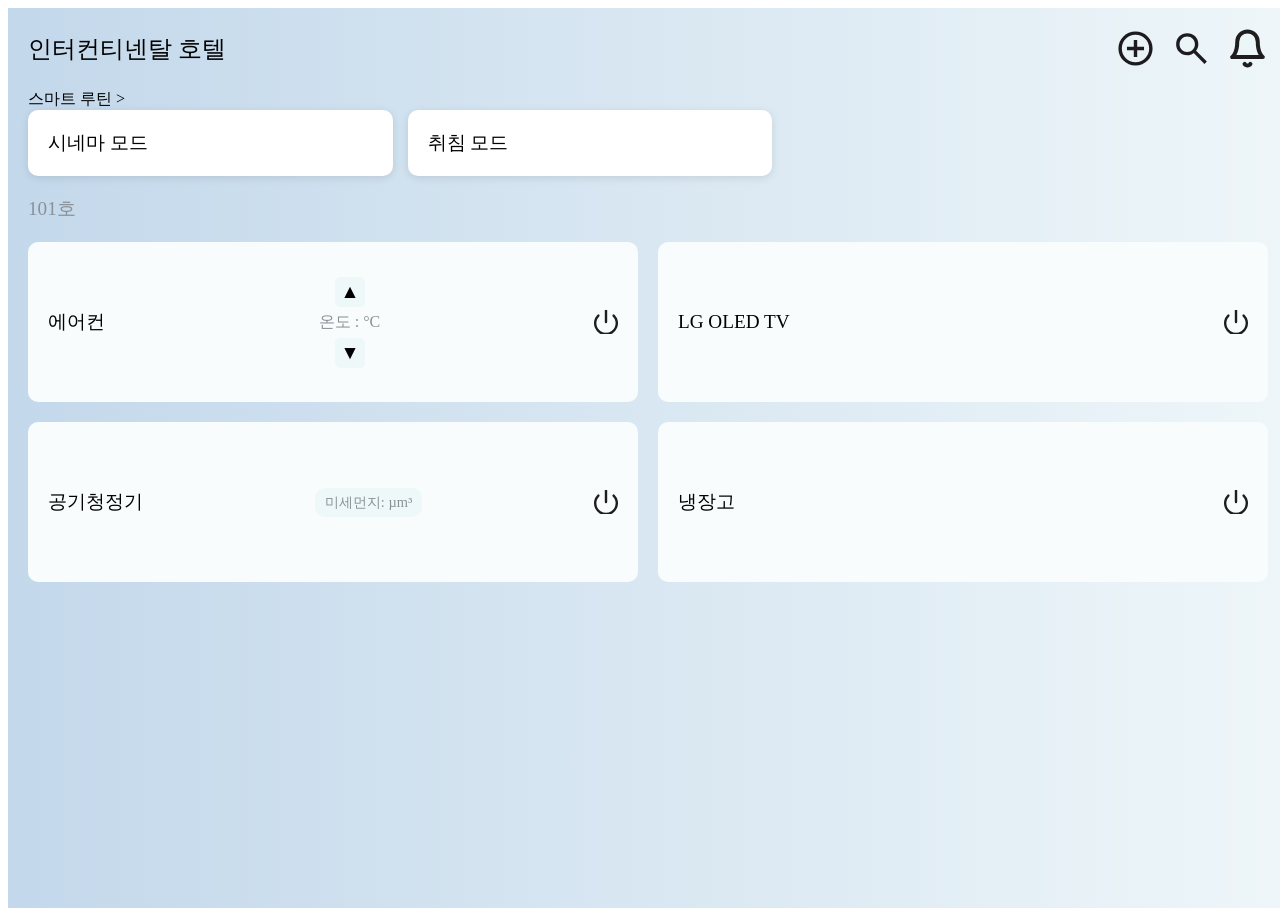
<file: src/main/resources/templates/admin/IOT.html>
<!DOCTYPE html>
<html xmlns:th="http://www.thymeleaf.org" lang="ko">
<head>
    <meta charset="UTF-8">
    <meta name="viewport" content="width=device-width, initial-scale=1.0">
    <title>Responsive App Page</title>
    <style>
    /* 전체 페이지 레이아웃 */
    .page-container {
     display: flex;
     flex-direction: column;
     align-items: flex-start;;
     width: 100vw;
     height: 100vh;
     padding: 20px;
     box-sizing: border-box; /* 패딩을 포함한 크기 조정 */
     background: linear-gradient(90deg, rgba(195, 216, 235, 1) 0%, rgba(238, 246, 249, 1) 100%);
     overflow: hidden; /* 스크롤 제거 */
    }

    /* 상단 호텔 이름 및 아이콘 */
    .header {
     display: flex;
     justify-content: space-between;
     align-items: center;
     width: 100%;
     margin-bottom: 20px;
     gap: 10px; /* 호텔 이름과 아이콘 사이의 간격 조정 */
    }

    .hotel-info {
     font-size: 1.5rem;
     color: black;
     margin-right: 20px; /* 호텔 이름과 아이콘 사이 여백 */
    }

    .header-icons {
     display: flex;
     gap: 15px;
    }

    /* header 아이콘 스타일 */
    .header-icons {
    display: flex;
    gap: 15px; /* 각 아이콘 사이 간격 */
    }

    .header-icons svg {
    pointer-events: auto;  /* SVG는 클릭 가능 */
    cursor: pointer;       /* 마우스 커서를 손 모양으로 변경 */
    transition: transform 0.2s ease; /* 클릭 시 반응을 위한 트랜지션 */
    }

    /* SVG 호버 시 효과 */
    .header-icons svg:hover {
    transform: scale(1.1);  /* 마우스 호버 시 약간 확대 */
    }

    /* SVG 클릭 시 효과 */
    .header-icons svg:active {
    transform: scale(0.95); /* 클릭 시 살짝 축소 */
    }

    .icon {
     width: 24px;
     height: 24px;
    }

    /* 스마트 루틴 섹션 */
    /* 스마트 루틴 섹션 */
    .smart-routine-frame {
    display: flex;
    flex-direction: column;
    align-items: flex-start;
    width: 60%;                 /* 웹페이지 가로의 60%를 차지 */
    margin-bottom: 20px;
    }

    .mode-container {
    display: flex;              /* 가로로 정렬 */
    justify-content: space-between; /* 두 박스를 양쪽에 균등하게 배치 */
    gap: 15px;                  /* 두 박스 사이 간격 */
    width: 100%;                /* 컨테이너가 100% 가로를 차지 */
    }

    .mode-box {
    background-color: white;
    flex: 1;                    /* 박스가 남은 공간을 균등하게 차지 */
    padding: 20px;              /* 박스 내부 여백 */
    border-radius: 10px;        /* 둥근 테두리 */
    text-align: flex-start;
    font-size: 1.2rem;
    box-shadow: 0px 2px 8px rgba(0, 0, 0, 0.1);  /* 박스 그림자 */
    transition: background-color 0.3s ease;
    }

    .mode-box:hover {
    background-color: #eef8f9;  /* 마우스 호버 시 배경색 */
    cursor: pointer;
    }

    .mode-box:active {
    background-color: #d4f0f5;  /* 클릭했을 때 색상 변화 */
    transform: scale(0.98);     /* 클릭 시 살짝 축소 효과 */
    }
    /* 101호 텍스트 섹션 */
    .room-number {
    font-size: 1.2rem;
    color: #8a9197;
    margin-bottom: 20px;
    margin-left: 0;            /* 왼쪽 여백을 없애 101호도 왼쪽으로 붙임 */
    }

    /* 그리드 레이아웃 - 기기 카드 */
    .device-grid {
    display: grid;
    grid-template-columns: repeat(2, 1fr);
    gap: 20px;
    width: 100%;
    }

    .device-card {
    background-color: #f8fcfd;
    border-radius: 10px;
    padding: 20px;
    display: flex;
    justify-content: space-between;
    align-items: center;
    height: 120px;
    pointer-events: none; /* 클릭과 이벤트 비활성화 */
    }
    /* 파워 아이콘은 여전히 클릭 가능하게 유지 */
    .power-icon {
    width: 40px;
    height: 40px;
    pointer-events: auto; /* 파워 아이콘은 클릭 가능 */
    }
    .device-name {
    font-size: 1.2rem;
    }

    /* 에어컨 컨트롤 스타일 */
    .aircon-control {
    display: flex;
    flex-direction: column;
    align-items: center;
    justify-content: center;
    gap: 5px; /* 버튼 사이 간격 */
    }

    .arrow-button {
    background-color: #eef8f9;
    border: none;
    border-radius: 5px;
    width: 30px;
    height: 30px;
    cursor: pointer;
    font-size: 1.2rem;
    pointer-events: auto; /* 반드시 클릭 가능하도록 설정 */
    transition: transform 0.2s ease, background-color 0.2s ease; /* 클릭 시 반응 */
    }

    .aircon-level {
    font-size: 1rem;
    color: #8a9197;
    }

    /* 버튼 호버 효과 */
    .arrow-button:hover {
      background-color: #d4eaf2; /* 호버 시 버튼 배경색 변경 */
    }

    /* 버튼 클릭 시 효과 */
    .arrow-button:active {
      transform: scale(0.95); /* 클릭 시 버튼이 살짝 축소 */
    }

    /* 공기청정기 미세먼지 표시 */
    .air-quality {
    background-color: #eef8f9;
    padding: 5px 10px;
    border-radius: 10px;
    font-size: 0.9rem;
    color: #8a9197;
    }

    /* 파워 아이콘 스타일 */
    .power-icon {
    width: 40px;
    height: 40px;
    }

    /* 모든 SVG 클릭 가능하게 설정 */
    .device-card svg {
    pointer-events: auto; /* SVG는 클릭 가능 */
    cursor: pointer;      /* 마우스 커서를 손 모양으로 변경 */
    transition: transform 0.2s ease; /* 클릭 시 반응을 위한 트랜지션 */
    }

    /* SVG 호버 시 효과 */
    .device-card svg:hover {
    transform: scale(1.1); /* 마우스 호버 시 약간 확대 */
    }

    /* SVG 클릭 시 효과 */
    .device-card svg:active {
    transform: scale(0.95); /* 클릭 시 살짝 축소 */
    }




    </style>
</head>
<body>
<div class="page-container">

    <!-- 상단 호텔 이름 및 아이콘 -->
    <div class="header">
        <div class="hotel-info">인터컨티넨탈 호텔</div>
        <div class="header-icons">
            <svg
                    class="add-circle"
                    width="41"
                    height="41"
                    viewBox="0 0 41 41"
                    fill="none"
                    xmlns="http://www.w3.org/2000/svg"
            >
                <path
                        d="M18.7915 29.0415H22.2082V22.2082H29.0415V18.7915H22.2082V11.9582H18.7915V18.7915H11.9582V22.2082H18.7915V29.0415ZM20.4998 37.5832C18.1366 37.5832 15.9158 37.1419 13.8373 36.2592C11.7589 35.3481 9.95088 34.1238 8.41338 32.5863C6.87588 31.0488 5.65157 29.2408 4.74046 27.1623C3.85782 25.0839 3.4165 22.863 3.4165 20.4998C3.4165 18.1366 3.85782 15.9158 4.74046 13.8373C5.65157 11.7589 6.87588 9.95088 8.41338 8.41338C9.95088 6.87588 11.7589 5.66581 13.8373 4.78317C15.9158 3.87206 18.1366 3.4165 20.4998 3.4165C22.863 3.4165 25.0839 3.87206 27.1623 4.78317C29.2408 5.66581 31.0488 6.87588 32.5863 8.41338C34.1238 9.95088 35.3339 11.7589 36.2165 13.8373C37.1276 15.9158 37.5832 18.1366 37.5832 20.4998C37.5832 22.863 37.1276 25.0839 36.2165 27.1623C35.3339 29.2408 34.1238 31.0488 32.5863 32.5863C31.0488 34.1238 29.2408 35.3481 27.1623 36.2592C25.0839 37.1419 22.863 37.5832 20.4998 37.5832ZM20.4998 34.1665C24.3151 34.1665 27.5467 32.8425 30.1946 30.1946C32.8425 27.5467 34.1665 24.3151 34.1665 20.4998C34.1665 16.6846 32.8425 13.453 30.1946 10.805C27.5467 8.15713 24.3151 6.83317 20.4998 6.83317C16.6846 6.83317 13.453 8.15713 10.805 10.805C8.15713 13.453 6.83317 16.6846 6.83317 20.4998C6.83317 24.3151 8.15713 27.5467 10.805 30.1946C13.453 32.8425 16.6846 34.1665 20.4998 34.1665Z"
                        fill="#1D1B20"
                />
            </svg>

            <svg
                    class="search"
                    width="41"
                    height="41"
                    viewBox="0 0 41 41"
                    fill="none"
                    xmlns="http://www.w3.org/2000/svg"
            >
                <path
                        d="M33.4833 35.875L22.7208 25.1125C21.8667 25.7958 20.8844 26.3368 19.774 26.7354C18.6635 27.134 17.4819 27.3333 16.2292 27.3333C13.1257 27.3333 10.4991 26.2585 8.34948 24.1089C6.19983 21.9592 5.125 19.3326 5.125 16.2292C5.125 13.1257 6.19983 10.4991 8.34948 8.34948C10.4991 6.19983 13.1257 5.125 16.2292 5.125C19.3326 5.125 21.9592 6.19983 24.1089 8.34948C26.2585 10.4991 27.3333 13.1257 27.3333 16.2292C27.3333 17.4819 27.134 18.6635 26.7354 19.774C26.3368 20.8844 25.7958 21.8667 25.1125 22.7208L35.875 33.4833L33.4833 35.875ZM16.2292 23.9167C18.3646 23.9167 20.1797 23.1693 21.6745 21.6745C23.1693 20.1797 23.9167 18.3646 23.9167 16.2292C23.9167 14.0938 23.1693 12.2786 21.6745 10.7839C20.1797 9.28906 18.3646 8.54167 16.2292 8.54167C14.0938 8.54167 12.2786 9.28906 10.7839 10.7839C9.28906 12.2786 8.54167 14.0938 8.54167 16.2292C8.54167 18.3646 9.28906 20.1797 10.7839 21.6745C12.2786 23.1693 14.0938 23.9167 16.2292 23.9167Z"
                        fill="#1D1B20"
                />
            </svg>

            <svg
                    class="bell"
                    width="41"
                    height="41"
                    viewBox="0 0 41 41"
                    fill="none"
                    xmlns="http://www.w3.org/2000/svg"
            >
                <path
                        d="M23.4554 35.8748C23.1551 36.3926 22.724 36.8224 22.2053 37.1211C21.6866 37.4199 21.0986 37.5771 20.5 37.5771C19.9014 37.5771 19.3134 37.4199 18.7947 37.1211C18.276 36.8224 17.8449 36.3926 17.5446 35.8748M30.75 13.6665C30.75 10.948 29.6701 8.34091 27.7478 6.41866C25.8256 4.49641 23.2185 3.4165 20.5 3.4165C17.7815 3.4165 15.1744 4.49641 13.2522 6.41866C11.3299 8.34091 10.25 10.948 10.25 13.6665C10.25 25.6248 5.125 29.0415 5.125 29.0415H35.875C35.875 29.0415 30.75 25.6248 30.75 13.6665Z"
                        stroke="#1E1E1E"
                        stroke-width="4"
                        stroke-linecap="round"
                        stroke-linejoin="round"
                />
            </svg>

        </div>
    </div>

    <!-- 스마트 루틴 섹션 -->
    <div class="smart-routine-frame">
        <div class="smart-routine-link">스마트 루틴 &gt;</div>
        <div class="mode-container">
            <div class="mode-box">시네마 모드</div>
            <div class="mode-box">취침 모드</div>
        </div>
    </div>

    <!-- 101호 및 기기 컨트롤 -->
    <div class="room-number">101호</div>
    <div class="device-grid">
        <!-- 에어컨 카드 -->
        <div class="device-card">
            <div class="device-name">에어컨</div>
            <div class="aircon-control">
                <button class="arrow-button">▲</button>
                <span class="aircon-level">온도 : <span th:text="${roomCondition.rTemp}"></span>°C</span>
                <button class="arrow-button">▼</button>
            </div>
            <svg
                    class="icon"
                    width="36"
                    height="40"
                    viewBox="0 0 36 40"
                    fill="none"
                    xmlns="http://www.w3.org/2000/svg"
            >
                <path
                        d="M30.7202 9.28C33.237 11.7976 34.9508 15.0049 35.6448 18.4964C36.3389 21.9879 35.9821 25.6068 34.6195 28.8955C33.257 32.1842 30.9499 34.9951 27.9899 36.9727C25.0299 38.9503 21.5501 40.0058 17.9902 40.0058C14.4304 40.0058 10.9505 38.9503 7.99059 36.9727C5.03063 34.9951 2.72352 32.1842 1.36097 28.8955C-0.0015769 25.6068 -0.35838 21.9879 0.335678 18.4964C1.02974 15.0049 2.74349 11.7976 5.26024 9.28M18.0002 0V20"
                        stroke="#1E1E1E"
                        stroke-width="4"
                        stroke-linecap="round"
                        stroke-linejoin="round"
                />
            </svg>

        </div>


        <div class="device-card">
            <div class="device-name">LG OLED TV</div>
            <svg
                    class="icon"
                    width="36"
                    height="40"
                    viewBox="0 0 36 40"
                    fill="none"
                    xmlns="http://www.w3.org/2000/svg"
            >
                <path
                        d="M30.7202 9.28C33.237 11.7976 34.9508 15.0049 35.6448 18.4964C36.3389 21.9879 35.9821 25.6068 34.6195 28.8955C33.257 32.1842 30.9499 34.9951 27.9899 36.9727C25.0299 38.9503 21.5501 40.0058 17.9902 40.0058C14.4304 40.0058 10.9505 38.9503 7.99059 36.9727C5.03063 34.9951 2.72352 32.1842 1.36097 28.8955C-0.0015769 25.6068 -0.35838 21.9879 0.335678 18.4964C1.02974 15.0049 2.74349 11.7976 5.26024 9.28M18.0002 0V20"
                        stroke="#1E1E1E"
                        stroke-width="4"
                        stroke-linecap="round"
                        stroke-linejoin="round"
                />
            </svg>

        </div>

        <!-- 공기청정기 카드 -->
        <div class="device-card">
            <div class="device-name">공기청정기</div>
            <div class="air-quality">
                미세먼지: <span th:text="${roomCondition.roomAirQuality}"></span>&micro;m&sup3;
            </div>
            <svg
                    class="icon"
                    width="36"
                    height="40"
                    viewBox="0 0 36 40"
                    fill="none"
                    xmlns="http://www.w3.org/2000/svg"
            >
                <path
                        d="M30.7202 9.28C33.237 11.7976 34.9508 15.0049 35.6448 18.4964C36.3389 21.9879 35.9821 25.6068 34.6195 28.8955C33.257 32.1842 30.9499 34.9951 27.9899 36.9727C25.0299 38.9503 21.5501 40.0058 17.9902 40.0058C14.4304 40.0058 10.9505 38.9503 7.99059 36.9727C5.03063 34.9951 2.72352 32.1842 1.36097 28.8955C-0.0015769 25.6068 -0.35838 21.9879 0.335678 18.4964C1.02974 15.0049 2.74349 11.7976 5.26024 9.28M18.0002 0V20"
                        stroke="#1E1E1E"
                        stroke-width="4"
                        stroke-linecap="round"
                        stroke-linejoin="round"
                />
            </svg>

        </div>

        <div class="device-card">
            <div class="device-name">냉장고</div>
            <svg
                    class="icon"
                    width="36"
                    height="40"
                    viewBox="0 0 36 40"
                    fill="none"
                    xmlns="http://www.w3.org/2000/svg"
            >
                <path
                        d="M30.7202 9.28C33.237 11.7976 34.9508 15.0049 35.6448 18.4964C36.3389 21.9879 35.9821 25.6068 34.6195 28.8955C33.257 32.1842 30.9499 34.9951 27.9899 36.9727C25.0299 38.9503 21.5501 40.0058 17.9902 40.0058C14.4304 40.0058 10.9505 38.9503 7.99059 36.9727C5.03063 34.9951 2.72352 32.1842 1.36097 28.8955C-0.0015769 25.6068 -0.35838 21.9879 0.335678 18.4964C1.02974 15.0049 2.74349 11.7976 5.26024 9.28M18.0002 0V20"
                        stroke="#1E1E1E"
                        stroke-width="4"
                        stroke-linecap="round"
                        stroke-linejoin="round"
                />
            </svg>

        </div>

        <!-- 추가 카드들 -->
    </div>
</div>
</body>
</html>
</file>
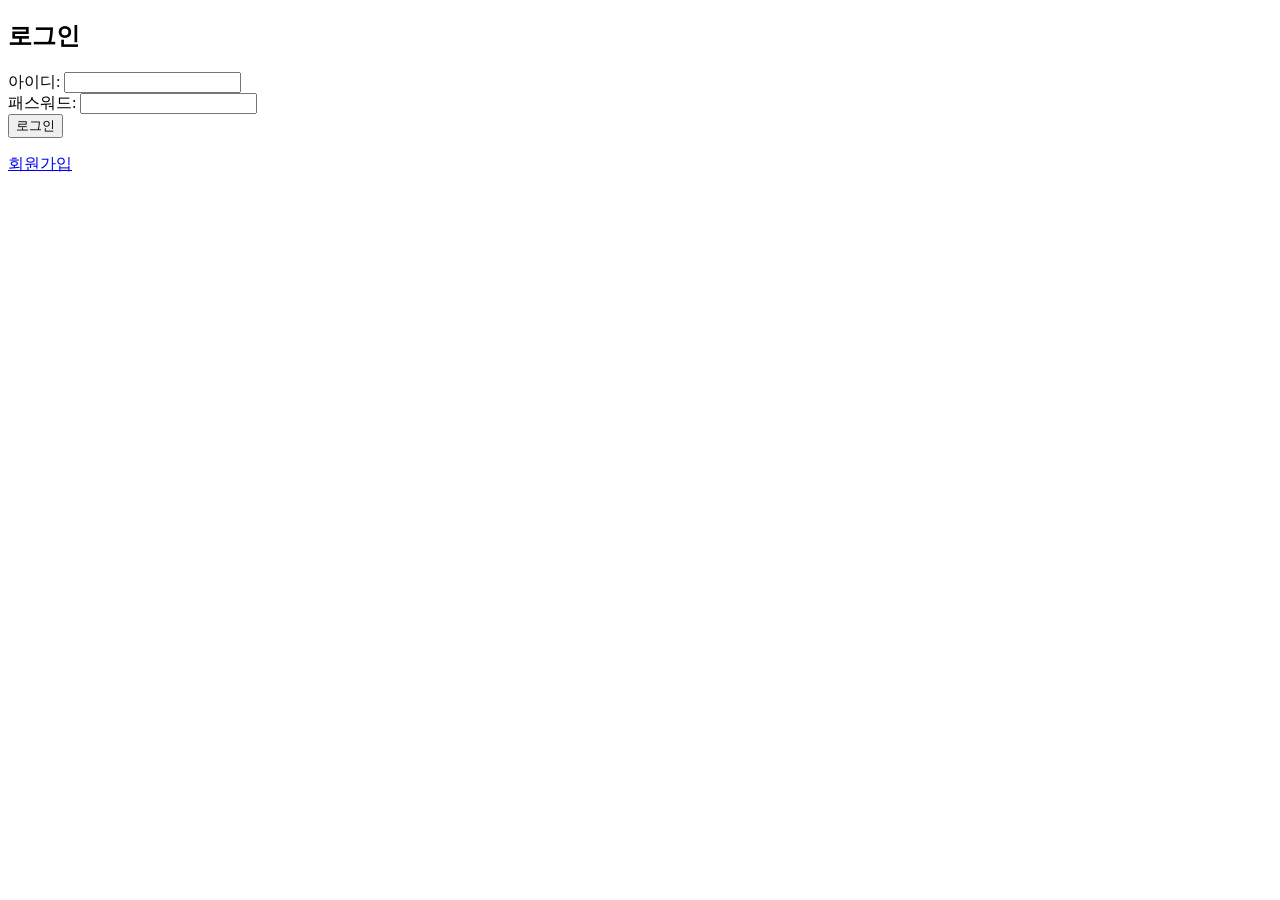
<file: src/main/resources/templates/user/login.html>
<!DOCTYPE html>
<html xmlns:th="http://www.thymeleaf.org" lang="en">
<head>
    <meta charset="UTF-8">
    <meta name="viewport" content="width=device-width, initial-scale=1.0">
    <link rel="stylesheet" th:href="@{/css/user/login.css}">

    <title>로그인</title>


</head>
<body>
<div class="container">
    <div class="main">
        <h2>로그인</h2>
        <form action="/login" method="post">
            <div>
                <label for="userId">아이디:</label>
                <input id="userId" name="userId" type="text" required/>
            </div>
            <div>
                <label for="userPassword">패스워드:</label>
                <input id="userPassword" name="userPassword" type="password" required/>
            </div>
            <button type="submit">로그인</button>
        </form>
        <div>
            <p th:if="${loginError}" th:text="${loginError}"></p>
        </div>

        <div>
            <a href="/join">회원가입</a>
        </div>
    </div>
</div>
</body>
</html>
</file>
